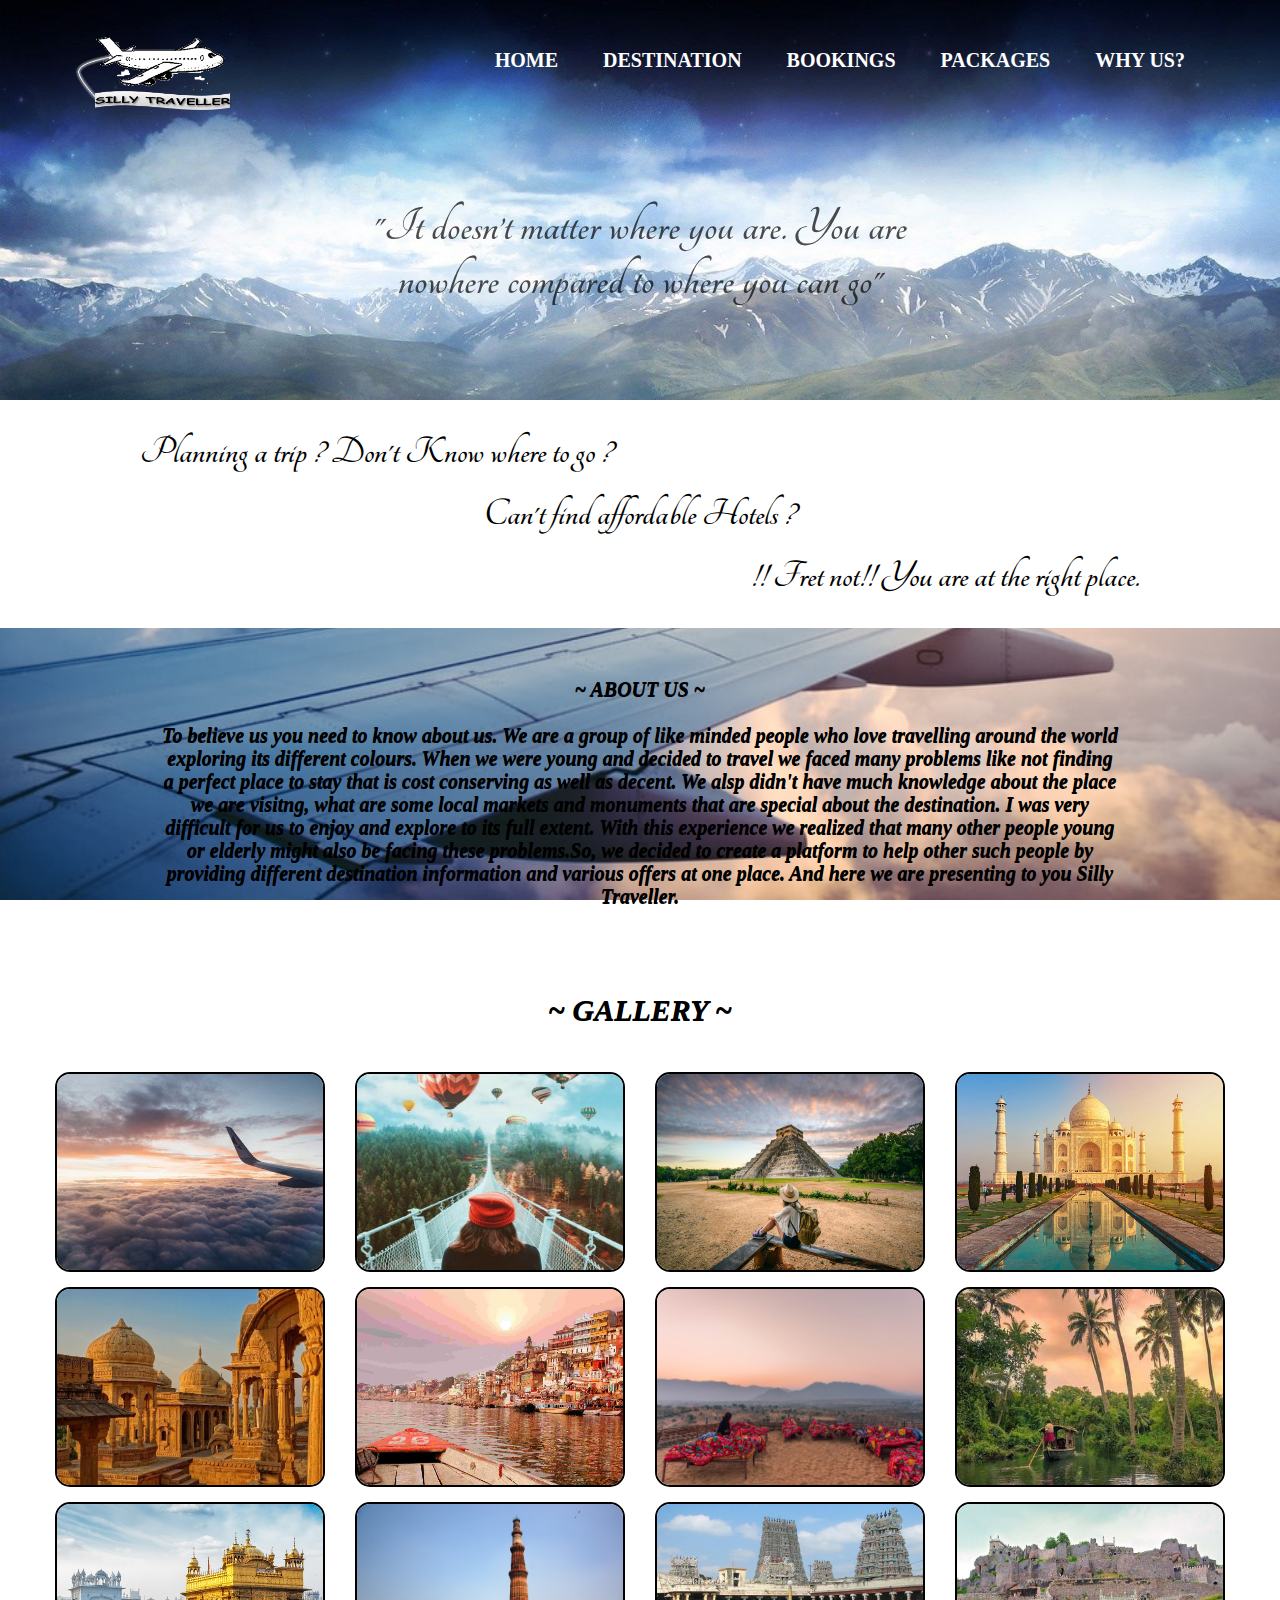
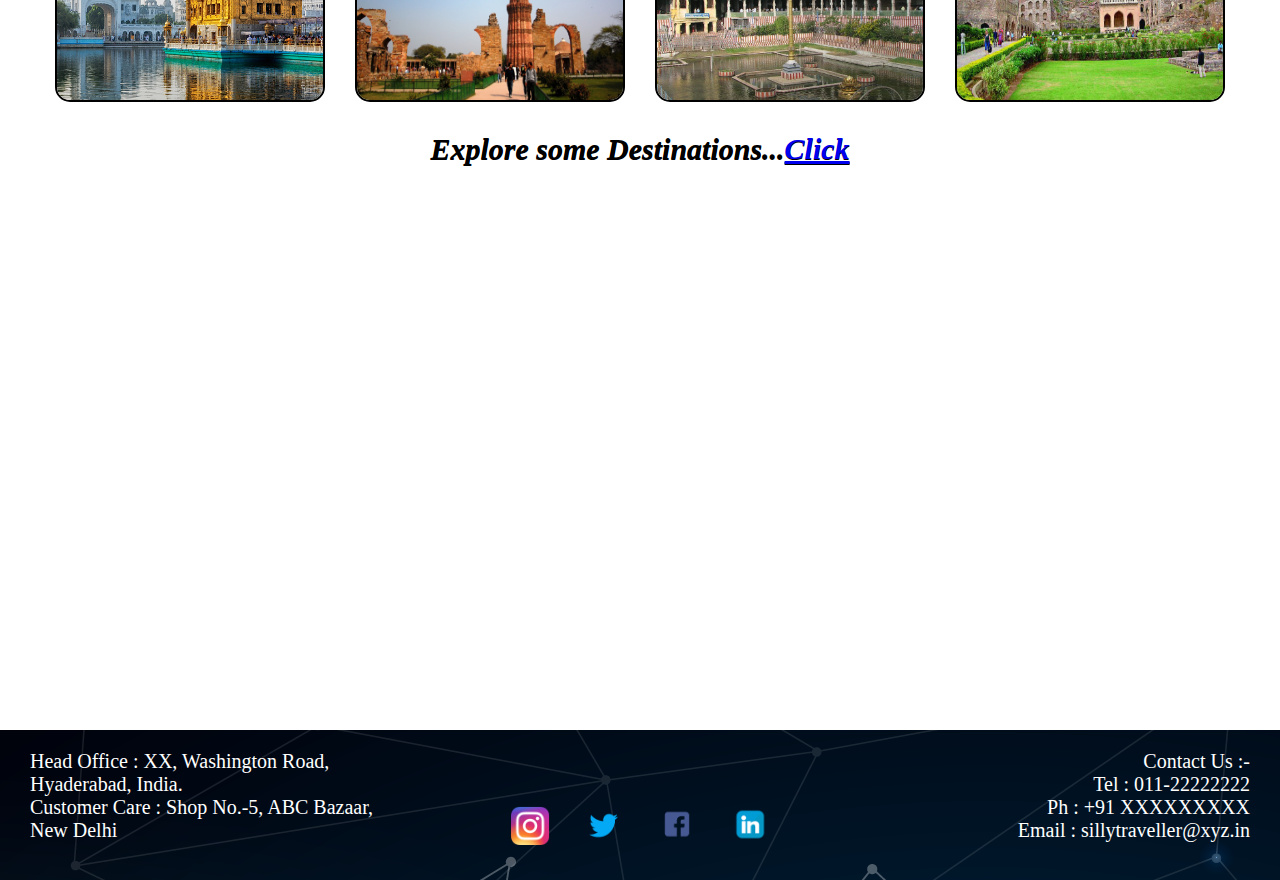
<file: index.htm>
<!DOCTYPE html>
<html>
<head>
	<title>Silly Traveller</title>
	<link rel="stylesheet" type="text/css" href="./style.css">
	<link rel="stylesheet" href="https://fonts.googleapis.com/css?family=Tangerine">
	<meta name="viewport" content="width=device-width, initial-scale=1.0">
</head>
<body >
	<div id="topbar">
		<img src="./wix.png">
		<div id="linkscontainer">
			<a href="./index.htm" class="linked">HOME</a>
			<a href="./dest.html" class="linked">DESTINATION</a>
			<a href="./book.html" class="linked">BOOKINGS</a>
			<a href="./offers.html" class="linked">PACKAGES</a>
			<a href="./whyus.html" class="linked">WHY US?</a>
			<br>
		</div>
		<div id="quote">
				"It doesn’t matter where you are. You are nowhere compared to where you can go"
		</div>
	</div>

	<div id="content">
			<div class="cont">
				<p id="left">Planning a trip ? 
				Don't Know where to go ?</p>
				<br><p id="center">
				Can't find affordable Hotels ?</p>
				<br>
				<p id="right">!! Fret not!! 
				You are at the right place.
				</p>
			</div>
	<br>
	</div>
	<div id="aboutus">
		
		<p>~ ABOUT US ~<br><br>To believe us you need to know about us. We are a group of like minded people who love travelling around the world exploring its different colours. When we were young and decided to travel we faced many problems like not finding a perfect place to stay that is cost conserving as well as decent. We alsp didn't have much knowledge about the place we are visitng, what are some local markets and monuments that are special about the destination. I was very difficult for us to enjoy and explore to its full extent. With this experience we realized that many other people young or elderly might also be facing these problems.So, we decided to create a platform to help other such people by providing different destination information and various offers at one place. And here we are presenting to you Silly Traveller.</p>
	</div>
		<br>
	<div id="gallery">
		<p>~ GALLERY ~</p>
		<div class="items">
			<img src="./imgs/T1.jpeg">
		</div>
		<div class="items">
			<img src="./imgs/T2.jpg">
		</div>
		<div class="items">
			<img src="./imgs/T3.jpg">
		</div>
		<div class="items">
			<img src="./imgs/T4.png">
		</div>
		<div class="items">
			<img src="./imgs/T5.png">
		</div>
		<div class="items">
			<img src="./imgs/T6.jpg">
		</div>
		<div class="items">
			<img src="./imgs/T7.jpg">
		</div>
		<div class="items">
			<img src="./imgs/T8.jpg">
		</div>
		<div class="items">
			<img src="./imgs/T9.jpg">
		</div>
		<div class="items">
			<img src="./imgs/T10.jpg">
		</div>
		<div class="items">
			<img src="./imgs/T11.jpg">
		</div>
		<div class="items">
			<img src="./imgs/T13.jpeg">
		</div>
		<p>Explore some Destinations...<a href="./dest.html">Click</a></p>
	</div>
		<br>
		<div id="youtube">
			<iframe src="https://www.youtube.com/embed/77czO8sxABI" frameborder="0" allow="accelerometer; autoplay; encrypted-media; gyroscope; picture-in-picture" allowfullscreen></iframe>
		</div>
	</div>

<div id="bottombar">
	<div id="Address"><p>Head Office : XX, Washington Road, <br>      Hyaderabad, India.<br>Customer Care : Shop No.-5, ABC Bazaar,<br> New Delhi</p></div>
	<div id="Contact"><p>Contact Us :-<br>Tel : 011-22222222<br>Ph : +91 XXXXXXXXX<br>Email : sillytraveller@xyz.in</p></div>
	<div id="icons"> 
		<img src="./icon.png">
	</div>
</div>  
</body>
</html>
</file>
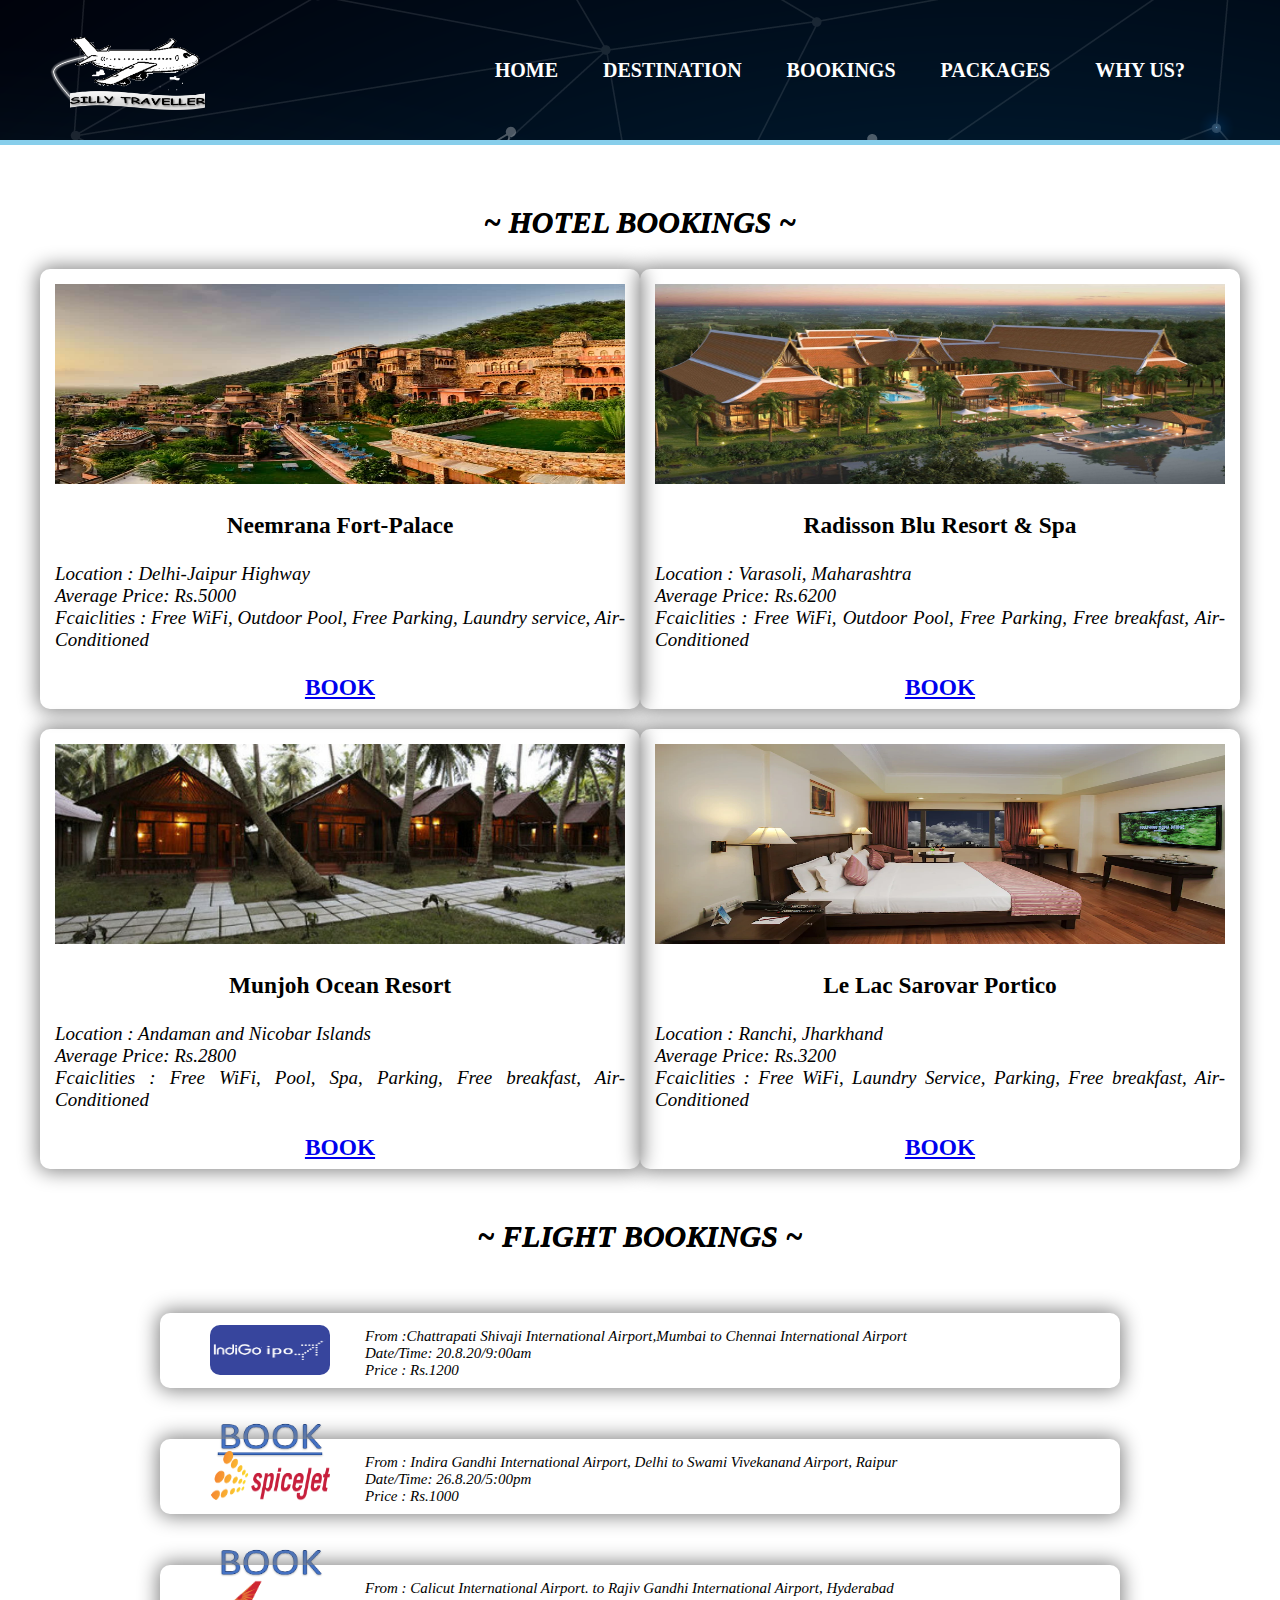
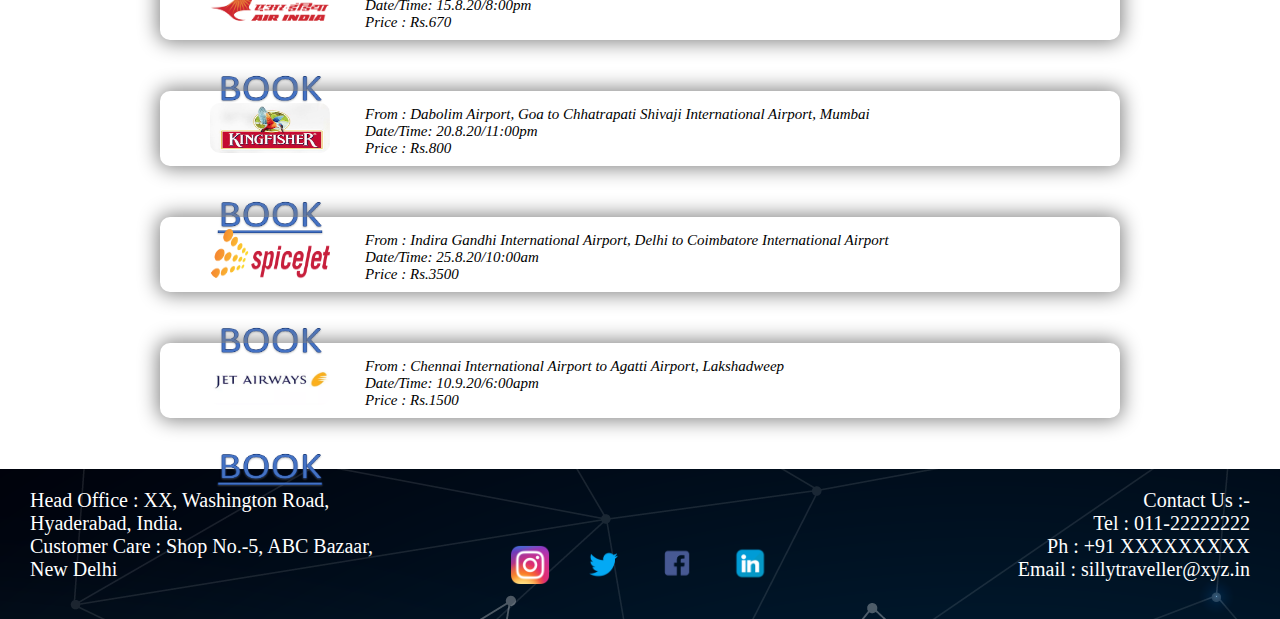
<file: book.html>
<!DOCTYPE html>
<html>
<head>
	<title>BOOKINGS</title>
	<link rel="stylesheet" type="text/css" href="styled.css">
	<link rel="stylesheet" type="text/css" href="style_whyus.css">
	<link rel="stylesheet" type="text/css" href="style_offer.css">
	<link rel="stylesheet" href="https://fonts.googleapis.com/css?family=Tangerine">
	<meta name="viewport" content="width=device-width, initial-scale=1.0">
</head>
<body>
	<div id="fixedbar">
		<img src="./wix.png">
		<div id="linkscontainer">
			<a href="./index.htm" class="linked">HOME</a>
			<a href="./dest.html" class="linked">DESTINATION</a>
			<a href="./book.html" class="linked">BOOKINGS</a>
			<a href="./offers.html" class="linked">PACKAGES</a>
			<a href="./whyus.html" class="linked">WHY US?</a>
			<br>
		</div>
	</div>
	
    <div id="hotel">
    	<p>~ HOTEL BOOKINGS ~<br></p>
    	<div class="text">
    		<img src="./Hotel/H1.jpg">
    		<br><h3> Neemrana Fort-Palace </h3>
    		<p> Location : Delhi-Jaipur Highway<br>
    		Average Price: Rs.5000<br>
    		Fcaiclities : Free WiFi, Outdoor Pool, Free Parking, Laundry service, Air-Conditioned<br>
    		<h3><a href="#">BOOK</a></h3>
    	</p>
		</div>
		<div class="text">
    		<img src="./Hotel/H2.jpg">
    		<br><h3> Radisson Blu Resort & Spa </h3>
    		<p> Location : Varasoli, Maharashtra <br>
    		Average Price: Rs.6200<br>
    		Fcaiclities : Free WiFi, Outdoor Pool, Free Parking, Free breakfast, Air-Conditioned<br>
    		<h3><a href="#">BOOK</a></h3>
    	</p>
		</div>
		<div class="text">
    		<img src="./Hotel/H3.jpg">
    		<br><h3>Munjoh Ocean Resort</h3>
    		<p> Location : Andaman and Nicobar Islands<br>
    		Average Price: Rs.2800<br>
    		Fcaiclities : Free WiFi, Pool, Spa, Parking, Free breakfast, Air-Conditioned<br>
    		<h3><a href="#">BOOK</a></h3>
    	</p>
		</div>
		<div class="text">
    		<img src="./Hotel/H4.jpg">
    		<br><h3>Le Lac Sarovar Portico</h3>
    		<p> Location : Ranchi, Jharkhand<br>
    		Average Price: Rs.3200<br>
    		Fcaiclities : Free WiFi, Laundry Service, Parking, Free breakfast, Air-Conditioned<br>
    		<h3><a href="#">BOOK</a></h3>
    	</p>
		</div>
		<p>~ FLIGHT BOOKINGS ~<br></p>
	</div>	

    <div class="flight">
    	<img src="./Hotel/F2.png">
    	<div class="detail">
    		<p>From :Chattrapati Shivaji International Airport,Mumbai to Chennai International Airport<br>
    		Date/Time: 20.8.20/9:00am<br>
    		Price : Rs.1200<br>
    	</p>
	    </div>
	    <img src="./B.png">
	</div>

	<div class="flight">
    	<img src="./Hotel/F1.png">
    	<div class="detail">
    		<p>From : Indira Gandhi International Airport, Delhi to Swami Vivekanand Airport, Raipur<br>Date/Time: 26.8.20/5:00pm <br>
    		Price : Rs.1000<br>
    	</p>
	    </div>
	    <img src="./B.png">
	</div>

	<div class="flight">
    	<img src="./Hotel/F3.png">
    	<div class="detail">
    		<p>From : Calicut International Airport. to Rajiv Gandhi International Airport, Hyderabad<br>Date/Time: 15.8.20/8:00pm <br>
    		Price : Rs.670<br>
    	</p>
	    </div>
	    <img src="./B.png">
	</div>

	<div class="flight">
    	<img src="./Hotel/F4.jpg">
    	<div class="detail">
    		<p>From : Dabolim Airport, Goa to Chhatrapati Shivaji International Airport, Mumbai<br>Date/Time: 20.8.20/11:00pm <br>
    		Price : Rs.800<br>
    	</p>
	    </div>
	    <img src="./B.png">
	</div>

	<div class="flight">
    	<img src="./Hotel/F1.png">
    	<div class="detail">
    		<p>From : Indira Gandhi International Airport, Delhi to Coimbatore International Airport<br>Date/Time: 25.8.20/10:00am <br>
    		Price : Rs.3500<br>
    	</p>
	    </div>
	    <img src="./B.png">
	</div>

	<div class="flight">
    	<img src="./Hotel/F5.png">
    	<div class="detail">
    		<p>From : Chennai International Airport to Agatti Airport, Lakshadweep<br>Date/Time: 10.9.20/6:00apm <br>
    		Price : Rs.1500<br>
    	</p>
	    </div>
	    <img src="./B.png">
	</div>


	<div id="bottombar">
	<div id="Address"><p>Head Office : XX, Washington Road, <br>      Hyaderabad, India.<br>Customer Care : Shop No.-5, ABC Bazaar,<br> New Delhi</p></div>
	<div id="Contact"><p>Contact Us :-<br>Tel : 011-22222222<br>Ph : +91 XXXXXXXXX<br>Email : sillytraveller@xyz.in</p></div>
	<div id="icons"> 
		<img src="./icon.png">
	</div>
</div>  
</body>
</html>
</file>
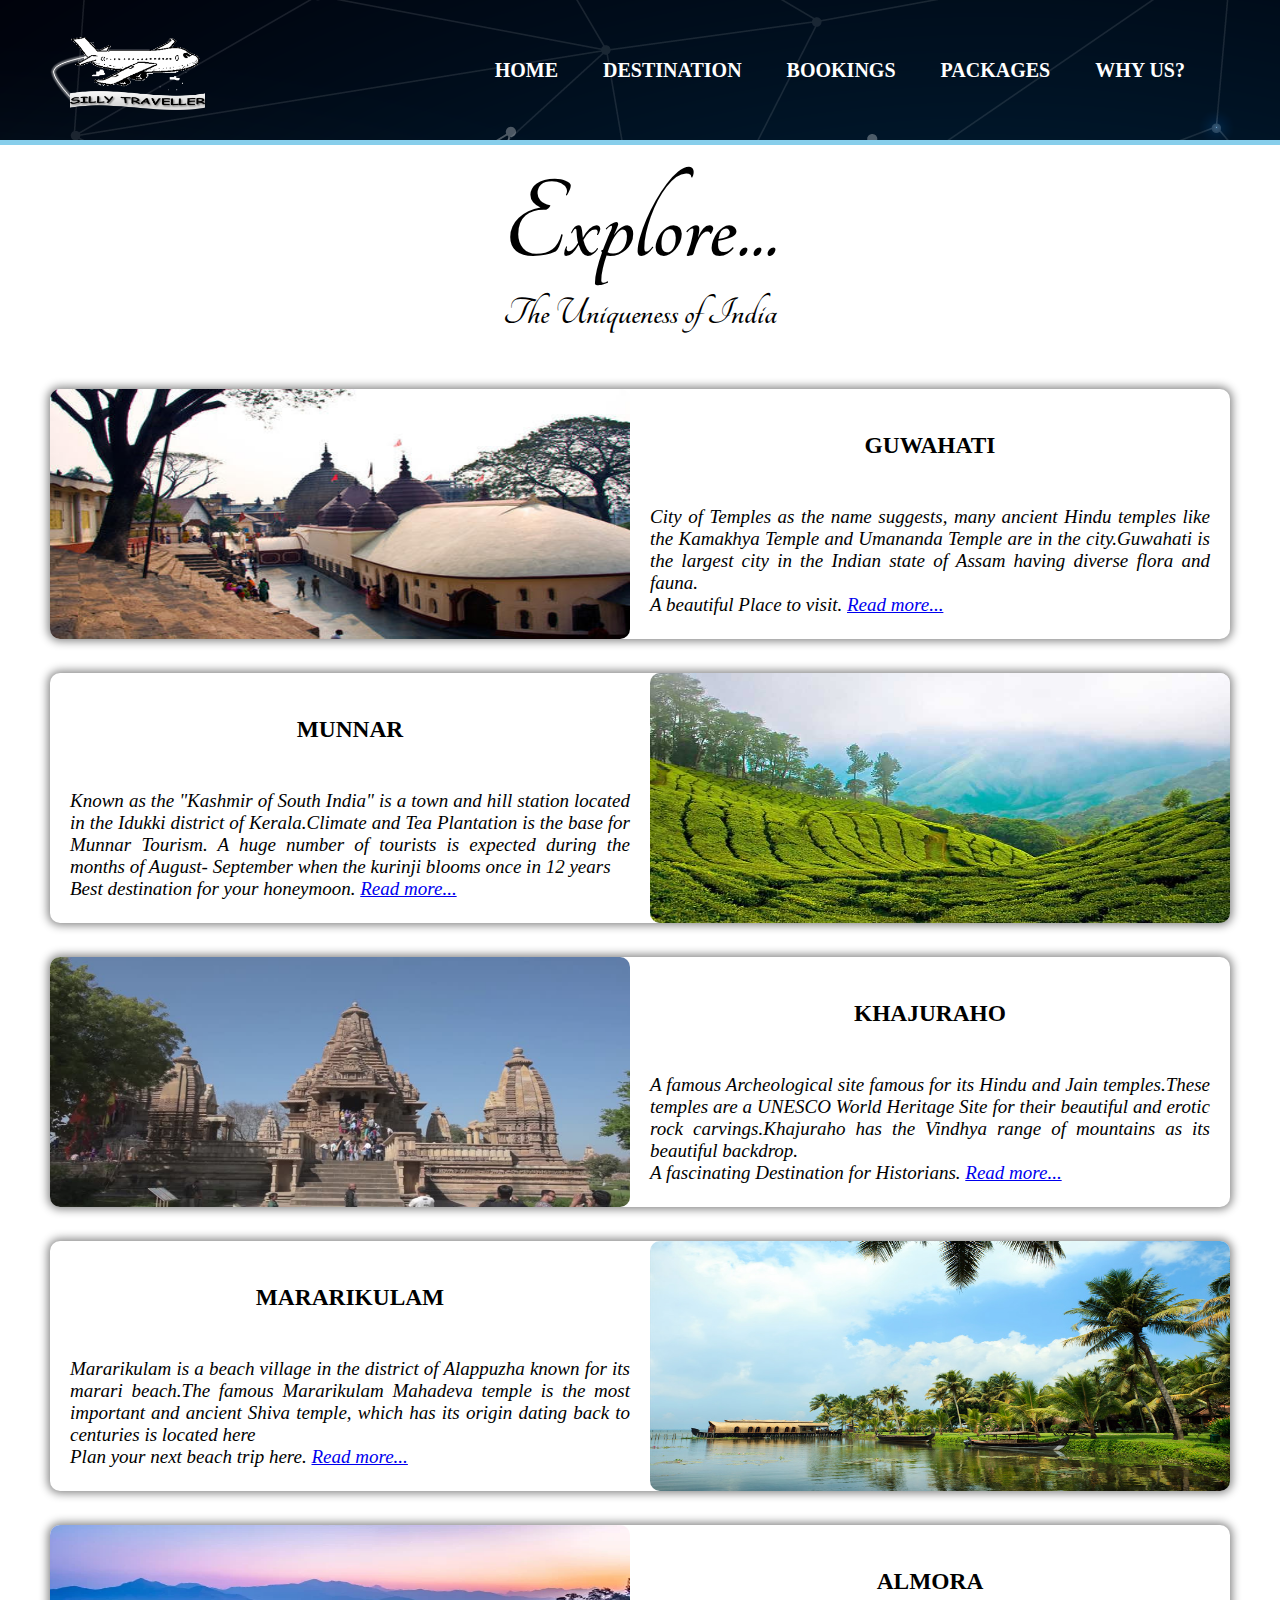
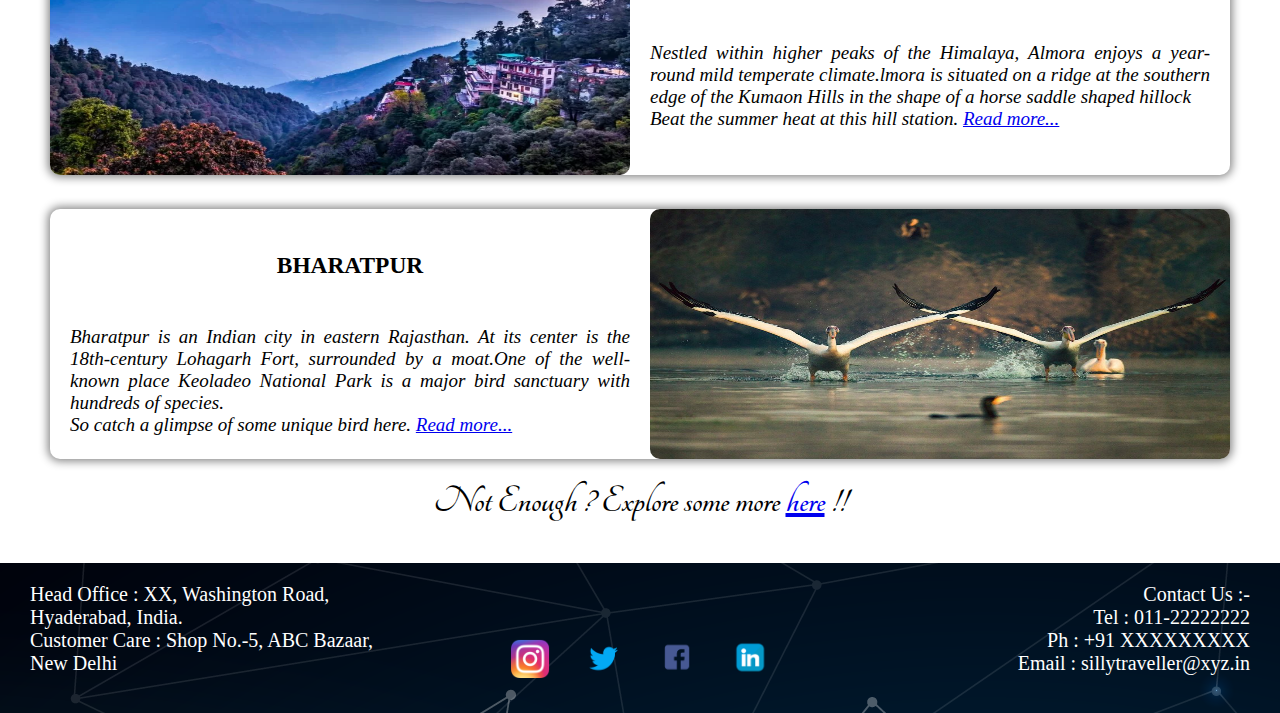
<file: dest.html>
<!DOCTYPE html>
<html>
<head>
	<title>DESTINATIONS</title>
	<link rel="stylesheet" type="text/css" href="styled.css">
    <link rel="stylesheet" type="text/css" href="style_whyus.css">
	<link rel="stylesheet" href="https://fonts.googleapis.com/css?family=Tangerine">
    <meta name="viewport" content="width=device-width, initial-scale=1.0">
</head>
<body>
	<div id="fixedbar">
		<img src="./wix.png">
		<div id="linkscontainer">
            <a href="./index.htm" class="linked">HOME</a>
            <a href="./dest.html" class="linked">DESTINATION</a>
            <a href="./book.html" class="linked">BOOKINGS</a>
            <a href="./offers.html" class="linked">PACKAGES</a>
            <a href="./whyus.html" class="linked">WHY US?</a>
            <br>
        </div>
	</div>
	<br>
	<div id="contents">
		<div id="heading">
			<h1>Explore...</h1>
			<h2>The Uniqueness of India</h2>
		</div>
      <div class="location">
    	<img src="./loc1.jpg">
    	<div class="text">
    		<h3> GUWAHATI </h3><br>
    		<p>City of Temples as the name suggests,  many ancient Hindu temples like the Kamakhya Temple and Umananda Temple are in the city.Guwahati is the largest city in the Indian state of Assam having diverse flora and fauna. <br>
    		A beautiful Place to visit.
    		<a href="https://en.wikipedia.org/wiki/Guwahati">Read more...</a> 
    	</p>
		</div>
	</div>
	<br>
	<div class="location">
    	<div class="text">
    		<h3> MUNNAR </h3><br>
    		<p>Known as the "Kashmir of South India" is a town and hill station located in the Idukki district of Kerala.Climate and Tea Plantation is the base for Munnar Tourism. A huge number of tourists is expected during the months of August- September when the kurinji blooms once in 12 years  <br>
    		Best destination for your honeymoon.
    		<a href="https://en.wikipedia.org/wiki/Munnar">Read more...</a> 
    	</p>
		</div>
    	<img src="./loc2.jpg">
	</div>
	<br>
	<div class="location">
    	<img src="./loc3.jpg">
    	<div class="text">
    		<h3> KHAJURAHO </h3><br>
    		<p>A famous Archeological site famous for its Hindu and Jain temples.These temples are a UNESCO World Heritage Site for their beautiful and erotic rock carvings.Khajuraho has the Vindhya range of mountains as its beautiful backdrop.  <br>
    		A fascinating Destination for Historians. 
    		<a href="https://wikitravel.org/en/Khajuraho">Read more...</a> 
    	</p>
		</div>
	</div>
	<br>
	<div class="location">
    	<div class="text">
    		<h3> MARARIKULAM </h3><br>
    		<p>Mararikulam is a beach village in the district of Alappuzha known for its marari beach.The famous Mararikulam Mahadeva temple is the most important and ancient Shiva temple, which has its origin dating back to centuries is located here<br>
    		Plan your next beach trip here. 
    		<a href="https://en.wikipedia.org/wiki/Mararikulam">Read more...</a> 
    	</p>
		</div>
    	<img src="./loc4.jpg">
	</div>
</div>
<br>
<div class="location">
    	<img src="./loc5.jpg">
    	<div class="text">
    		<h3> ALMORA </h3><br>
    		<p> Nestled within higher peaks of the Himalaya, Almora enjoys a year-round mild temperate climate.lmora is situated on a ridge at the southern edge of the Kumaon Hills in the shape of a horse saddle shaped hillock<br>
    		Beat the summer heat at this hill station. 
    		<a href="https://en.wikipedia.org/wiki/Almora">Read more...</a> 
    	</p>
		</div>
	</div>
	<br>
	<div class="location">
    	<div class="text">
    		<h3> BHARATPUR </h3><br>
    		<p> Bharatpur is an Indian city in eastern Rajasthan. At its center is the 18th-century Lohagarh Fort, surrounded by a moat.One of the well-known place Keoladeo National Park is a major bird sanctuary with hundreds of species.<br>
    		So catch a glimpse of some unique bird here. 
    		<a href="https://en.wikipedia.org/wiki/Bharatpur,_Rajasthan">Read more...</a> 
    	</p>
		</div>
    	<img src="./loc6.jpg">
	</div>
	<br>
	<div id="heading">
			<h2>Not Enough ? Explore some more 
				<a href="https://www.visittnt.com/destination/">here</a> !!</h2>
		</div>
</div>

<div id="bottombar">
    <div id="Address"><p>Head Office : XX, Washington Road, <br>      Hyaderabad, India.<br>Customer Care : Shop No.-5, ABC Bazaar,<br> New Delhi</p></div>
    <div id="Contact"><p>Contact Us :-<br>Tel : 011-22222222<br>Ph : +91 XXXXXXXXX<br>Email : sillytraveller@xyz.in</p></div>
    <div id="icons"> 
        <img src="./icon.png">
    </div>
</div>  
</body>
</html>
</file>
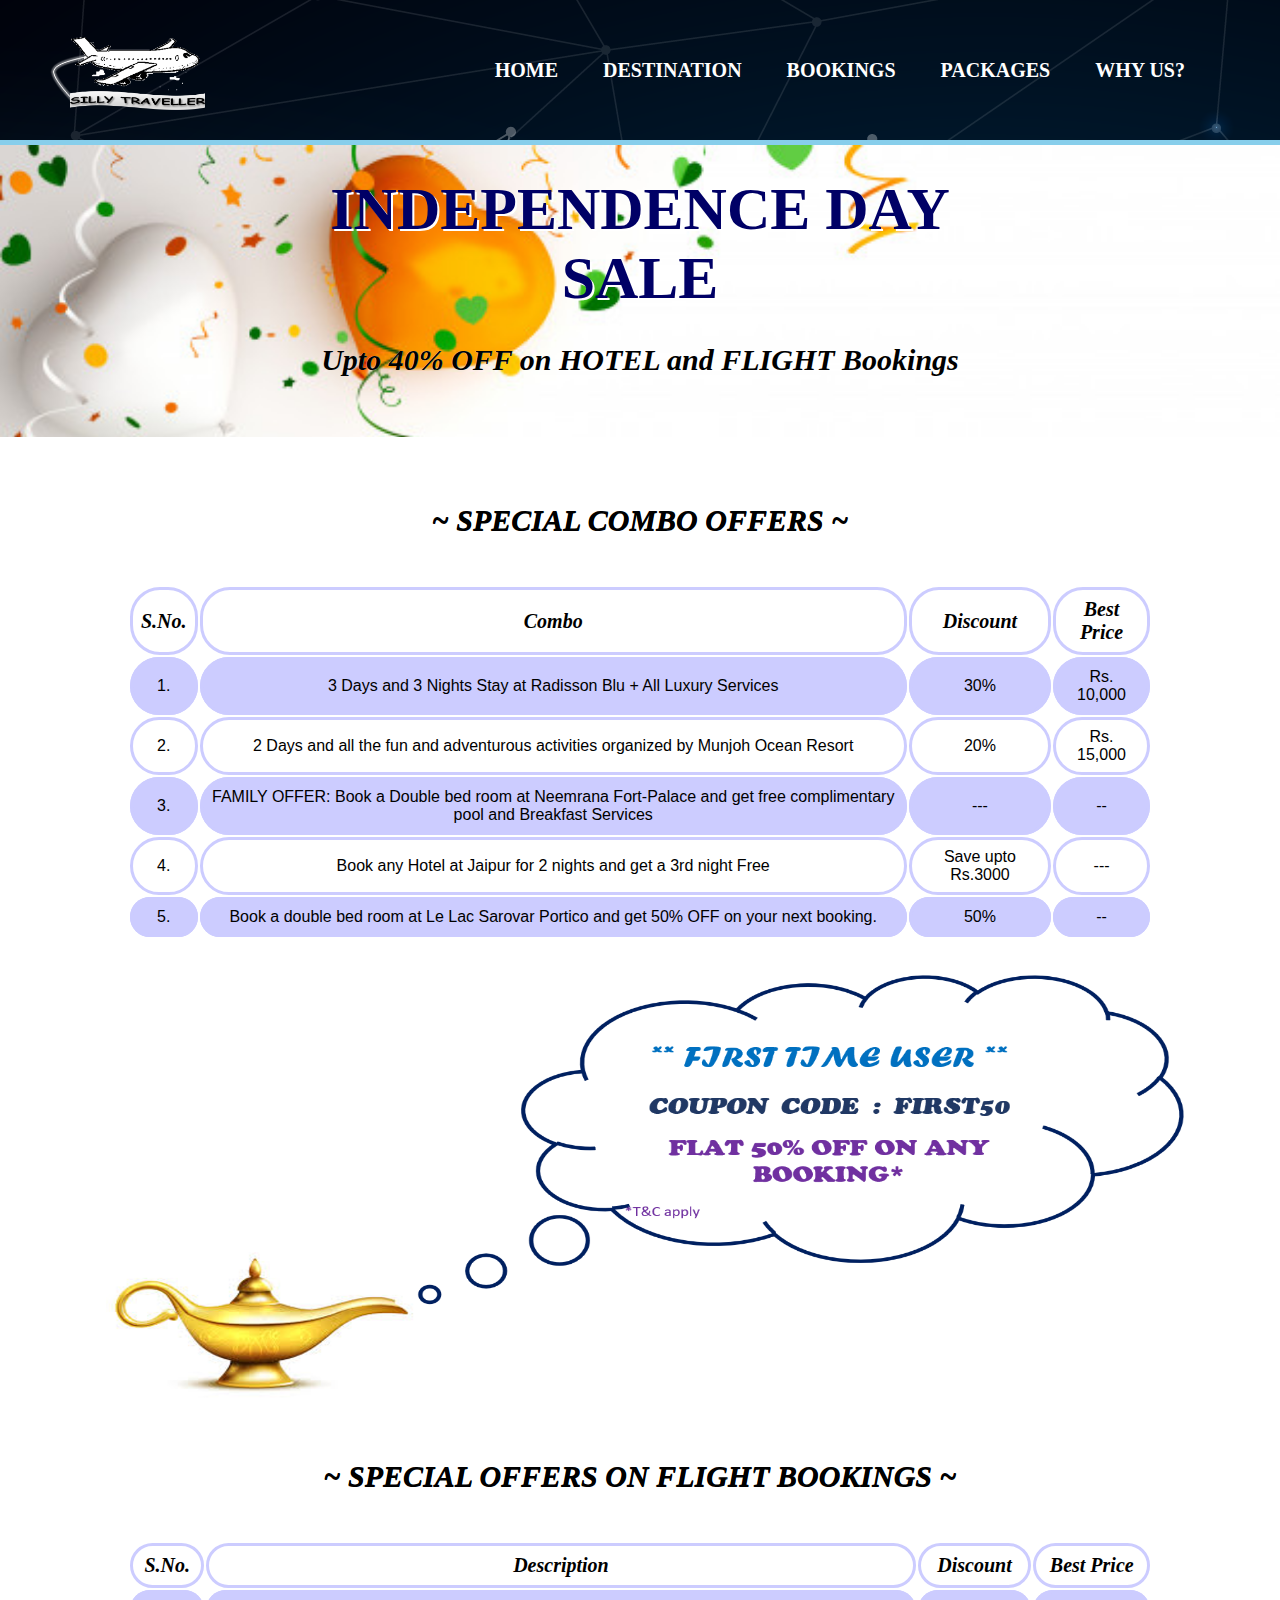
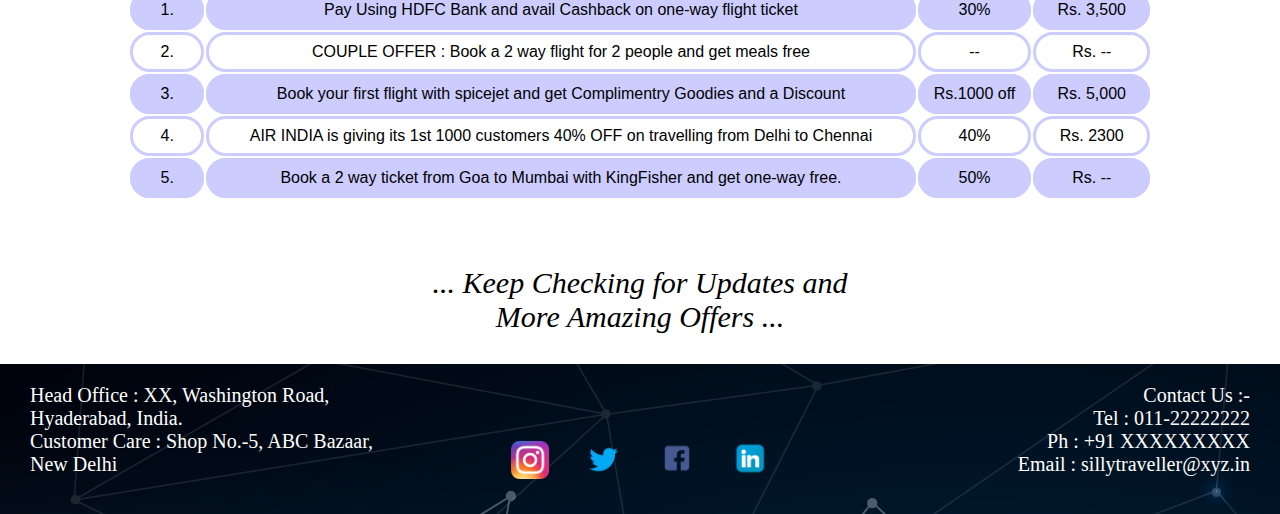
<file: offers.html>
<!DOCTYPE html>
<html>
<head>
	<title>OFFERS</title>
	<link rel="stylesheet" type="text/css" href="styled.css">
	<link rel="stylesheet" type="text/css" href="style_whyus.css">
	<link rel="stylesheet" type="text/css" href="style_offer.css">
	<link rel="stylesheet" href="https://fonts.googleapis.com/css?family=Tangerine">
	<meta name="viewport" content="width=device-width, initial-scale=1.0">
</head>
<body>
	<div id="fixedbar">
		<img src="./wix.png">
		<div id="linkscontainer">
			<a href="./index.htm" class="linked">HOME</a>
			<a href="./dest.html" class="linked">DESTINATION</a>
			<a href="./book.html" class="linked">BOOKINGS</a>
			<a href="./offers.html" class="linked">PACKAGES</a>
			<a href="./whyus.html" class="linked">WHY US?</a>
			<br>
		</div>
	</div>
	<div id="independence">
		INDEPENDENCE DAY <br>SALE
		<p>Upto 40% OFF on HOTEL and FLIGHT Bookings</p>
	</div>
	<br>
	<br>
	<h3 id="offer">~ SPECIAL COMBO OFFERS ~</h3>
	<br>
	<table align="center">
		<tr>
			<th>S.No.</th>
			<th>Combo</th>
			<th>Discount</th>
			<th>Best Price</th>
		</tr>
		<tr>
			<td>1.</td>
			<td>3 Days and 3 Nights Stay at Radisson Blu + All Luxury Services </td>
			<td>30%</td>
			<td>Rs. 10,000</td>
		</tr>
		<tr>
			<td>2.</td>
			<td>2 Days and all the fun and adventurous activities organized by Munjoh Ocean Resort </td>
			<td>20%</td>
			<td>Rs. 15,000</td>
		</tr>
		<tr>
			<td>3.</td>
			<td>FAMILY OFFER: Book a Double bed room at Neemrana Fort-Palace and get free complimentary pool and Breakfast Services</td>
			<td>---</td>
			<td>--</td>
		</tr>
		<tr>
			<td>4.</td>
			<td>Book any Hotel at Jaipur for 2 nights and get a 3rd night Free </td>
			<td>Save upto Rs.3000</td>
			<td>---</td>
		</tr>
		<tr>
			<td>5.</td>
			<td>Book a double bed room at Le Lac Sarovar Portico and get 50% OFF on your next booking. </td>
			<td>50%</td>
			<td>--</td>
		</tr>
	</table>
	<br> <br>
	<img id="off" src="./offerpic.png"><br>
	<h3 id="offer">~ SPECIAL OFFERS ON FLIGHT BOOKINGS ~</h3>
	<br>
	<table align="center">
		<tr>
			<th>S.No.</th>
			<th>Description</th>
			<th>Discount</th>
			<th>Best Price</th>
		</tr>
		<tr>
			<td>1.</td>
			<td>Pay Using HDFC Bank and avail Cashback on one-way flight ticket </td>
			<td>30%</td>
			<td>Rs. 3,500</td>
		</tr>
		<tr>
			<td>2.</td>
			<td>COUPLE OFFER : Book a 2 way flight for 2 people and get meals free</td>
			<td>--</td>
			<td>Rs. --</td>
		</tr>
		<tr>
			<td>3.</td>
			<td>Book your first flight with spicejet and get Complimentry Goodies and a Discount </td>
			<td>Rs.1000 off</td>
			<td>Rs. 5,000</td>
		</tr>
		<tr>
			<td>4.</td>
			<td>AIR INDIA is giving its 1st 1000 customers 40% OFF on travelling from Delhi to Chennai </td>
			<td>40%</td>
			<td>Rs. 2300</td>
		</tr>
		<tr>
			<td>5.</td>
			<td>Book a 2 way ticket from Goa to Mumbai with KingFisher and get one-way free.</td>
			<td>50%</td>
			<td>Rs. --</td>
		</tr>
	</table>
	<br> <br>
	<p id="etc">... Keep Checking for Updates and<br>More Amazing Offers ...</p>

	<div id="bottombar">
	<div id="Address"><p>Head Office : XX, Washington Road, <br>      Hyaderabad, India.<br>Customer Care : Shop No.-5, ABC Bazaar,<br> New Delhi</p></div>
	<div id="Contact"><p>Contact Us :-<br>Tel : 011-22222222<br>Ph : +91 XXXXXXXXX<br>Email : sillytraveller@xyz.in</p></div>
	<div id="icons"> 
		<img src="./icon.png">
	</div>
</div>  
</body>
</html>
</file>
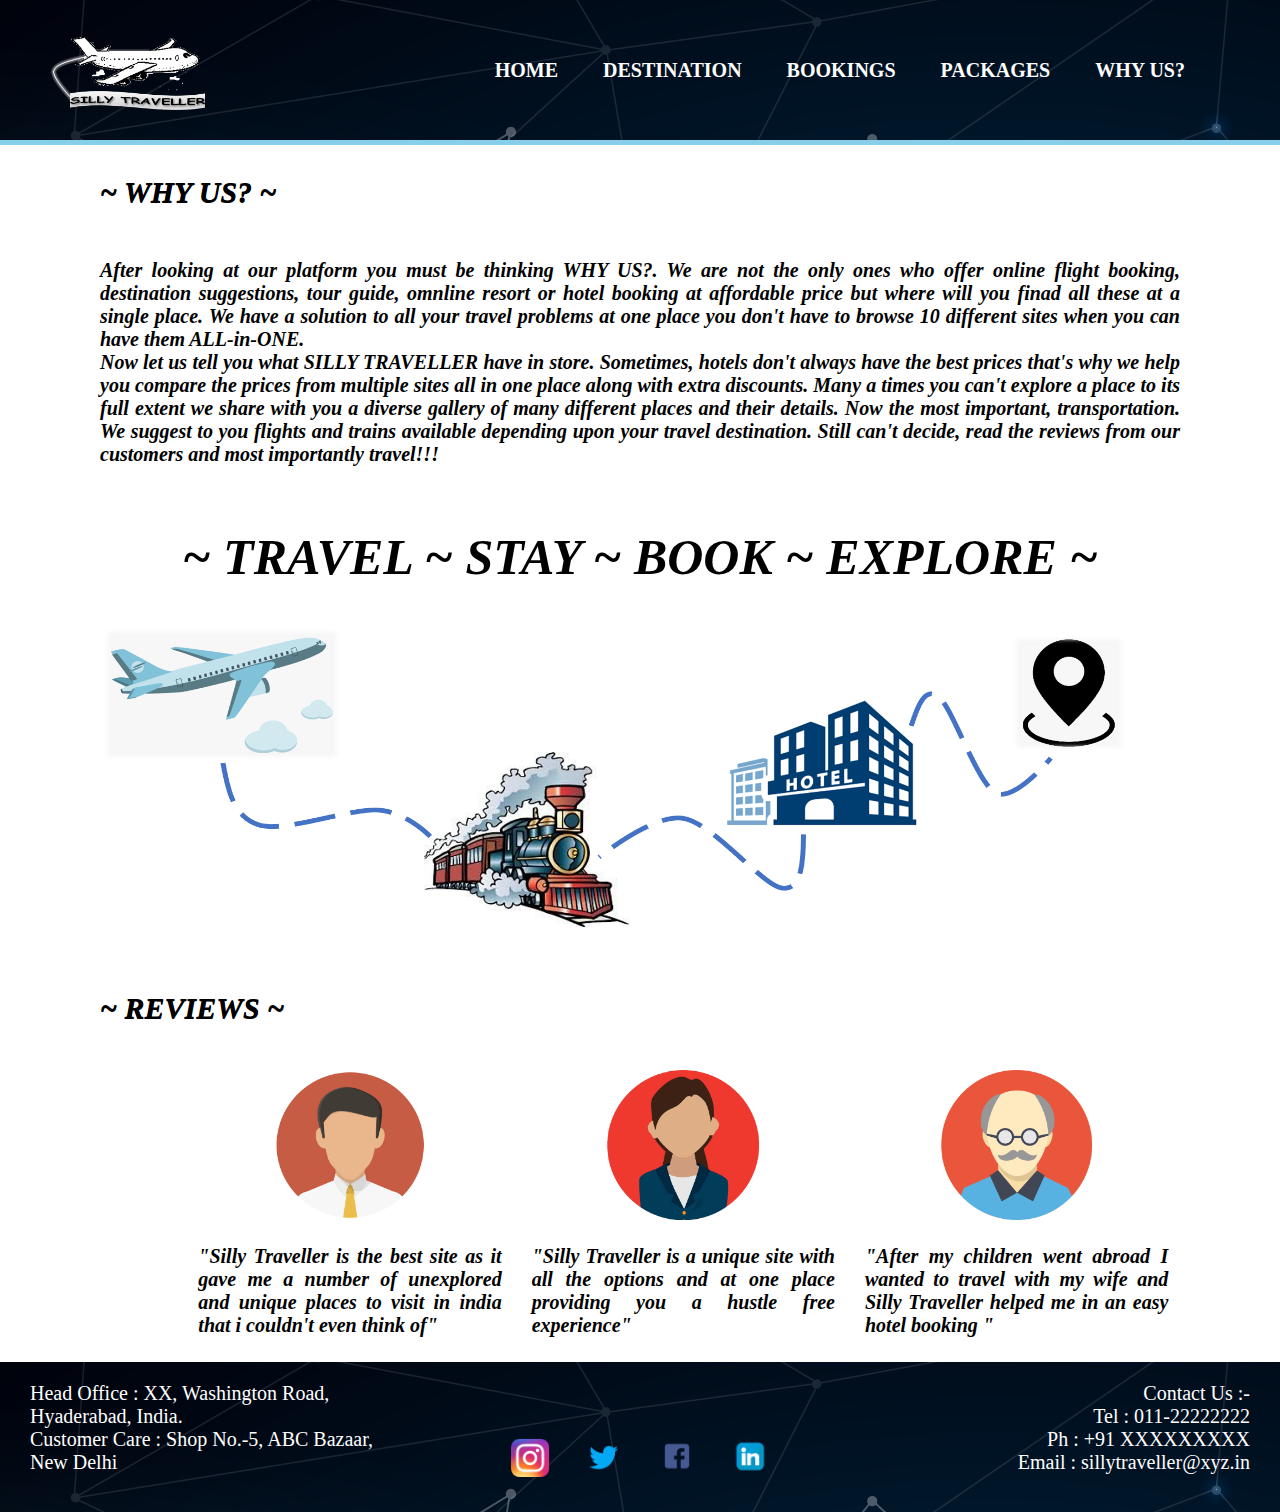
<file: whyus.html>
<!DOCTYPE html>
<html>
<head>
	<title>WHY US?</title>
	<link rel="stylesheet" type="text/css" href="styled.css">
	<link rel="stylesheet" type="text/css" href="style_whyus.css">
	<link rel="stylesheet" href="https://fonts.googleapis.com/css?family=Tangerine">
	<meta name="viewport" content="width=device-width, initial-scale=1.0">
</head>
<body>
	<div id="fixedbar">
		<img src="./wix.png">
		<div id="linkscontainer">
			<a href="./index.htm" class="linked">HOME</a>
			<a href="./dest.html" class="linked">DESTINATION</a>
			<a href="./book.html" class="linked">BOOKINGS</a>
			<a href="./offers.html" class="linked">PACKAGES</a>
			<a href="./whyus.html" class="linked">WHY US?</a>
			<br>
		</div>
	</div>
	<div id="main">
		<h3>~ WHY US? ~</h3>
		<p>
			After looking at our platform you must be thinking <b>WHY US?</b>. We are not the only ones who offer online flight booking, destination suggestions, tour guide, omnline resort or hotel booking at affordable price but where will you finad all these at a single place. We have a solution to all your travel problems at one place you don't have to browse 10 different sites when you can have them ALL-in-ONE. <br>
			Now let us tell you what SILLY TRAVELLER have in store. Sometimes, hotels don't always have the best prices that's why we help you compare the prices from multiple sites all in one place along with extra discounts. Many a times you can't explore a place to its full extent we share with you a diverse gallery of many different places and their details. Now the most important, transportation. We suggest to you flights and trains available depending upon your travel destination.
			Still can't decide, read the reviews from our customers and most importantly travel!!! 
		</p>
		<h2 id="etc">~ TRAVEL ~ STAY ~  BOOK ~	EXPLORE ~</h2>
		<img src="./us.png">
	</div>

	<div id="itemcontainer">
		<h3>~ REVIEWS ~</h3>
		<div class="reviews">
			<img src="./p3.png">
			<p>
				"Silly Traveller is the best site as it gave me a number of unexplored and unique places to visit in india that i couldn't even think of"
			</p>
		</div>
		<div class="reviews">
			<img src="./p1.png">
			<p>
				"Silly Traveller is a unique site with all the options and at one place providing you a hustle free experience"
			</p>
		</div>
		<div class="reviews">
			<img src="./p2.png">
			<p>
				"After my children went abroad I wanted to travel with my wife and Silly Traveller helped me in an easy hotel booking "
			</p>
		</div>
	</div>
	<div id="bottombar">
	<div id="Address"><p>Head Office : XX, Washington Road, <br>      Hyaderabad, India.<br>Customer Care : Shop No.-5, ABC Bazaar,<br> New Delhi</p></div>
	<div id="Contact"><p>Contact Us :-<br>Tel : 011-22222222<br>Ph : +91 XXXXXXXXX<br>Email : sillytraveller@xyz.in</p></div>
	<div id="icons"> 
		<img src="./icon.png">
	</div>
</div>  
</body>
</html>
</file>
<file: style.css>
*
{
	box-sizing: border-box;
}
body
{
	margin: 0;
	text-align: center;
}
div#topbar
{
	background: url(./back2.jpg);
	width: 100%;
	background-size: 100%;
	position: sticky;
	bottom: 0;
	background-size: cover;
	height: 400px;
	overflow: hidden;
	background-repeat: no-repeat;
	background-attachment: fixed;
	
}
div#topbar>img
{
	position: absolute;
	transform: translateY(-50%);
	padding-top: 20px;
	height: 100px;
	float: left;
	top: 15%;
	left: 75px;
}
#linkscontainer
{
	position:absolute;
	top: 15%;
	right: 75px;
	transform: translateY(-50%);
	font-size: 20px;
	font-weight: bold;
	
}
#quote 
{
	position: absolute;
	top: 50%;
	right: 50%;
	font-family: "Tangerine", serif;
	font-weight: bold;
	transform: translateX(50%);
	color: rgba(0,0,0,0.7);
	font-size: 50px;
}
a.linked
{
	color: white;
	padding: 0 20px;
	text-decoration: none; /*to remove the underline of link*/
}
a.linked:hover
{
	color: lightblue;
}
.cont,
#youtube
{
	width: 100vw;
	max-width: 1000px;
	display: inline-block;

}
.cont>p
{
	font-family: "Tangerine", sans-serif;
	font-weight: bold;
	font-size: 40px;
	margin-bottom: 0;
}
#left
{
	text-align: left;
	margin-bottom: 0;
	margin-top: 30px;
}
#right
{
	text-align: right;
	margin-top: 0;
	margin-bottom: 30px;
}
#center 
{
	margin-bottom: 0;
	margin-top: 0;
}
iframe
{
	height: 500px;
	width: 100%;
	padding: 20px;
}

#aboutus
{
	display: inline-block;
	font-size: 0;
	width: 100%;
	padding: 30px 0;
	text-align: center;

	background: url(./back1.jpg);
	background-size: cover;
	background-repeat: no-repeat;
	background-attachment: fixed;
}
#aboutus>p
{
	display: inline-block;
	
	height: 200px;
	width: 75%;
	font-size: 20px;
	text-shadow: 0px 1px black;
	color: black;
	font-weight: bolder;
	font-style: italic;
	font-family: serif;	
}
#gallery
{
	display: inline-block;
	font-size: 0;
	padding: 30px 0;
	text-align: left;
	width: 100vw;
	max-width: 1200px;
}
#gallery>p
{
	font-size: 30px;
	text-shadow: 0px 1px black;
	text-align: center;
	font-weight: bolder;
	font-style: italic;
	font-family: serif;	
}
.items
{
	display: inline-block;
	padding: 15px;
	width: calc(1200px/4);
	height: 200px;
	font-size: 20px;
	color: white;	
}
div.items>img
{
	width: 100%;
	height: 200px;
	border-radius: 15px;
	border: 2px solid black;
	
}
#bottombar
{
	border-top: 5px lightblue;
	font-size: 0;
	min-height: 50px;
	height: 150px;
	bottom: 0;
	text-align: left;
	background: url(./banner.png);
	width: 100%;
	
}
#Address
{
	display: inline-block;
	height: 50%;
	font-size: 20px;
	color: white;
	text-align: left;
	vertical-align: bottom;
	padding-left: 30px;
	width: 50%;
}
#Contact
{
	display: inline-block;
	font-size: 20px;
	color: white;
	text-align: right;
	width: 50%;
	height: 50%;
	vertical-align: bottom;
	padding-right: 30px;
}
#icons
{
	text-align: center;
	bottom: 0;
}
#icons>img
{
	height: 40px;
}
/* SCROLLBAR FORMATTING*/
::-webkit-scrollbar {
  width: 10px;
}


::-webkit-scrollbar-track {
  background: none; 
}
 
::-webkit-scrollbar-thumb {
  background: #888; 
  border-radius: 5px;
}

::-webkit-scrollbar-thumb:hover {
  background: darkgray; 
  border-radius: 5px;
}

@media screen and (max-width: 700px)
{
	#primary { width: 100%; }
	#secondary { width: 100%; margin-left: 0; border: none; }
	
	
	#linkscontainer
	{
		display: none;
	}
	#quote
	{
		color: white;
		font-size: 35px;
	}
	#content
	{
		font-size: 1px;
	}
	.cont,
	#youtube,
	.items
	{
		width: 100%;
	}
	#Address,#Contact{
		display: none;
	}
	#aboutus>p{
		font-size: 14px;
		text-align: justify;
	}
	#bottombar{
		font-size: 10px;
		height: 50px;
	}
}
</file>
<file: styled.css>
*
{
	box-sizing: border-box;
}
body
{
	text-align: center;
	margin: 0;
}
div#fixedbar
{
	background: url(./banner.png);
	width: 100%;
	border-bottom: 5px solid skyblue;
	overflow: hidden;
	position: relative;
	top: 0;
	padding: 20px 30px;
	transition-duration: 0.6s;
}
div#fixedbar>img
{
	padding: 10px 20px;
	height: 100px;
	float: left;
}
#linkscontainer
{
	position:absolute;
	top: 50%;
	right: 75px;
	transform: translateY(-50%);
	font-size: 20px;
	font-weight: bold;
	
}
a.linked
{
	color: white;
	padding: 0 20px;
	text-decoration: none; /*to remove the underline of link*/
}
a.linked:hover
{
	color: lightblue;
}
div#contents
{
	width: 100vw;
	max-width: 1200px;
	display: inline-block;

}
.location
{
	display: inline-block;	
	font-size: 0;
	box-shadow: 0 0 10px 2px grey;
	border-radius: 10px;
	margin-bottom: 20px;
}
div.text>h3
{
	text-align: center;

}
div.location>img
{
	height: 250px;
	width: 580px;
	vertical-align: top;
	border-radius: 10px;
}

.text
{
	display: inline-block;
	vertical-align: top;
	padding: 20px;
	width: 600px;
	font-size: 20px;
	text-align: justify;

}
.text>p
{
	margin: 0;
	font-size: 19px;
	font-style: italic;
	font-family: serif;
}
#bottombar
{
	border-top: 5px lightblue;
	min-height: 10px;
	height: 100px;
	bottom: 0;
	background: url(./banner.png);
	width: 100%;
	
}
#bottombar>p
{
	padding: 40px;
	color: white;
	vertical-align: bottom;

}

#heading>h1
{
	font-family: "Tangerine", serif;
	font-size: 120px;
	margin: 0;
}
#heading>h2
{
	font-family: "Tangerine", serif;
	font-size: 40px;
	margin-bottom: 40px;
	margin-top: 0;
}
/* SCROLLBAR FORMATTING*/
::-webkit-scrollbar {
  width: 10px;
}


::-webkit-scrollbar-track {
  background: none; 
}
 
::-webkit-scrollbar-thumb {
  background: #888; 
  border-radius: 5px;
}

::-webkit-scrollbar-thumb:hover {
  background: darkgray; 
  border-radius: 5px;
}
@media screen and (max-width: 700px)
{
	
	
	#linkscontainer
	{
		display: none;
	}
	.location
	{
		box-shadow: 0 0 5 0;
		width: 100%;
	}
	div.location>img,.text{ width: 100%;	}
	
	#Address,
	#Contact
	{
		display: none;
	}
	#bottombar{
		font-size: 10px;
		height: 50px;
	}
}
</file>
<file: style_whyus.css>
*
{
	box-sizing: border-box;
}
body
{
	margin: 0;
	text-align: center;
}
#main,
#main>p
{
	display: inline-block;
	color: black;
	text-align: justify;
	font-weight: bolder;
	font-style: italic;
	font-family: serif;	
}
#main>p
{
	padding-left: 100px;
	font-size: 20px;
	padding-right: 100px;
}
#main>img
{
	width: 80%;
	height: 300px;
	transform: translateX(10%);
}
#itemcontainer>h3,
#main>h3
{
	font-size: 30px;
	text-shadow: 0px 1px black;
	text-align: justify;
	padding-left: 150px;
	font-weight: bolder;
	font-style: italic;
	font-family: serif;	
}
#itemcontainer
{
	display: inline-block;
	font-size: 0;
	width: 100%;
	padding: 30px 0;
	text-align: justify;

}
#itemcontainer>h3,
#main>h3
{
	font-size: 30px;
	text-shadow: 0px 1px black;
	padding-left: 100px;
	font-weight: bolder;
	font-style: italic;
	font-family: serif;	
}
.reviews
{
	display: inline-block;
	padding: 15px;
	width: calc(1000px/3);
	height: 200px;
	font-size: 20px;
	color: black;
	font-weight: bolder;
	font-style: italic;
	font-family: serif;	
	transform: translateX(55%);
}
h2#etc
{
	font-family: "Forte";
	font-weight: bolder;
	font-size: 50px;
	text-align: center;
}

div.reviews>img
{
	width: 50%;
	height: 150px;
	border-radius: 15px;
	transform: translateX(50%);
	
}
#bottombar
{
	border-top: 5px lightblue;
	font-size: 0;
	min-height: 50px;
	height: 150px;
	bottom: 0;
	text-align: left;
	background: url(./banner.png);
	width: 100%;
	
}
#Address
{
	display: inline-block;
	height: 50%;
	font-size: 20px;
	color: white;
	text-align: left;
	vertical-align: bottom;
	padding-left: 30px;
	width: 50%;
}
#Contact
{
	display: inline-block;
	font-size: 20px;
	color: white;
	text-align: right;
	width: 50%;
	height: 50%;
	vertical-align: bottom;
	padding-right: 30px;
}
#icons
{
	text-align: center;
	bottom: 0;
}
#icons>img
{
	height: 40px;
}
</file>
<file: style_offer.css>
*
{
	box-sizing: border-box;
}
body
{
	margin: 0;
	text-align: center;
}
#independence
{
	background: url(./off.jpg);
	width: 100%;
	background-size: 100%;
	padding: 30px;
	bottom: 0;
	background-size: 
	height: 400px;
	color: #000066;
	text-shadow: 2px 2px white;
	overflow: hidden;
	background-repeat: no-repeat;
	font-weight: bolder;
	font-size: 60px;
}
#independence>p,
p#etc

{
	font-size: 30px;
	text-shadow: 0 0 white;
	font-family: "forte";
	font-style: italic;
	color: black;
}
table {
  font-family: arial, sans-serif;
  width: 80%;
}
th{
	color: black;
	font-weight: bolder;
	font-style: italic;
	font-family: serif;	
	font-size: 20px;
}
td, th {
  border: 3px solid #ccccff;
  text-align: center;
  border-radius: 30px;
  padding: 10px;
  padding: 8px;
}

tr:nth-child(even) {
  background-color: #ccccff;
}
img#off
{
	width: 85%;
	height: 450px;
}
#hotel
{
	display: inline-block;
	font-size: 0;
	padding: 30px 0;
	text-align: left;
	width: 100vw;
	max-width: 1200px;
}
#hotel>p,
h3#offer
{
	font-size: 30px;
	text-shadow: 0px 1px black;
	text-align: center;
	font-weight: bolder;
	font-style: italic;
	font-family: serif;	
}
.text
{
	display: inline-block;
	padding: 15px;
	width: calc(1200px/2);
	height: 440px;
	font-size: 20px;
	color: black;	
	box-shadow: 0 0 20px 2px grey;
	border-radius: 10px;
	margin-bottom: 20px;
}
.text>img
{
	width: 100%;
	height: 200px;
}

.flight
{
	display: inline-block;	
	font-size: 0;
	box-shadow: 0 0 20px 2px grey;
	width: 75%;
	height: 75px;
	text-align: left;
	border-radius: 10px;
	margin-bottom: 20px;
}
div.flight>img
{
	height: 50px;
	width: 120px;
	margin-top: 10px;
	margin: 12px 15px 10px 50px;
	vertical-align: middle;
	border-radius: 10px;
}

.detail
{
	display: inline-block;
	vertical-align: top;
	padding: 15px 20px 20px ;
	width: 600px;
	font-size: 20px;
	text-align: justify;


}
.detail>p
{
	margin: 0;
	font-size: 15px;
	font-style: italic;
	font-family: serif;
}

@media screen and (max-width: 700px)
{
	
	#primary { width: 100%; }
	#secondary { width: 100%; margin-left: 0; border: none; }
	#linkscontainer
	{
		display: none;
	}
	#hotel{
		width: 100%;
	}
	.detail{
		font-size: 10px;
	}
	div.flight>img
	{
		width: 100px;
	}
	#Address,#Contact{
		display: none;
	}
	#bottombar{
		font-size: 10px;
		height: 50px;
	}
}
</file>
